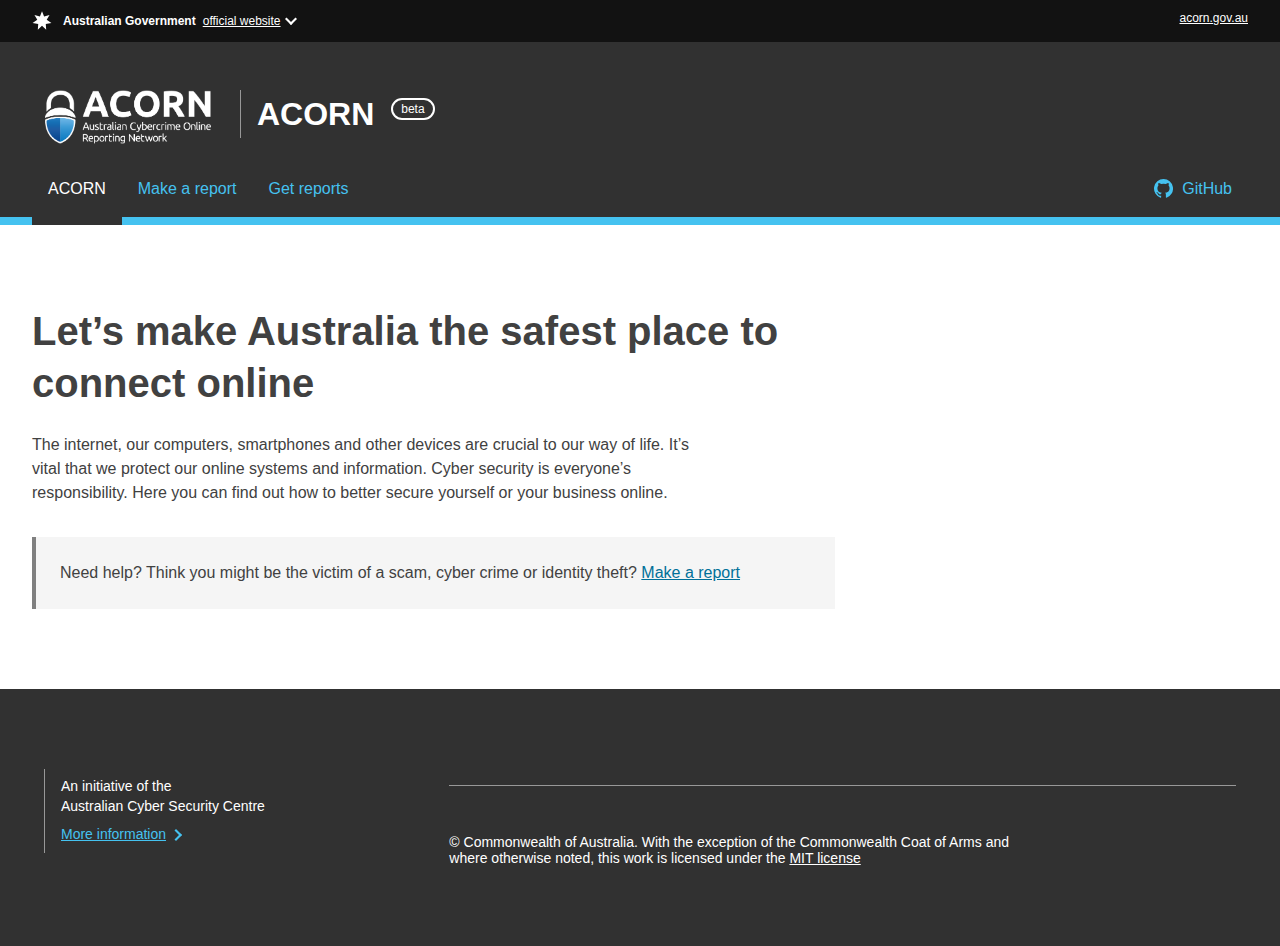
<file: frontend/index.html>
<!DOCTYPE html>
<!--[if lt IE 8]><html class="no-js lt-ie8 lt-ie9" lang="en"><![endif]-->
<!--[if IE 8]><html class="no-js lt-ie9 ie8" lang="en"><![endif]-->
<!--[if IE 9 ]><html class="no-js ie9" lang="en"><![endif]-->
<!--[if !(IE)]><!-->
<html class="no-js" lang="en">
<!--<![endif]-->
<html>

<head>
    <meta charset="utf-8">
    <meta name="viewport" content="width=device-width">
    <meta http-equiv="x-ua-compatible" content="ie=edge">

    <link rel="apple-touch-icon" sizes="180x180" href="/assets/favicons/apple-touch-icon.png">
    <link rel="icon" type="image/png" sizes="32x32" href="/assets/favicons/favicon-32x32.png">
    <link rel="icon" type="image/png" sizes="16x16" href="/assets/favicons/favicon-16x16.png">
    <link rel="manifest" href="/assets/favicons/site.webmanifest">
    <link rel="mask-icon" href="/assets/favicons/safari-pinned-tab.svg" color="#06262d">
    <link rel="shortcut icon" href="/assets/favicons/favicon.ico">

    <title>ACORN - the Australian Cybercrime Online Reporting Network</title>

    <link rel="stylesheet" href="css/style.css">

    <!--[if lte IE 9]>
            <script src="../../assets/js/html5shiv.js"></script>
            <script src="../../assets/js/respond.js"></script>
        <![endif]-->

    <script src=js/header.js></script>
</head>

<body class="au-grid basicpage"><noscript><iframe src="https://www.googletagmanager.com/ns.html?id=GTM-5Z7S8GB"
            height="0" width="0" style="display:none;visibility:hidden"></iframe></noscript>
    <div class="header-wrapper">
        <nav class="au-skip-link " aria-label="skip links navigation"><a class="au-skip-link__link "
                href="#mainmenu">Skip to navigation</a><a class="au-skip-link__link " href="#content">Skip to
                content</a></nav>
        <div class="headergovau">
            <div class="container-fluid">
                <div class="row headergovau__bar">
                    <div class="col-md-12"><button class="headergovau__button js-header-accordion au-accordion--closed"
                            aria-controls="headergovau-accordion" aria-expanded="false"><span
                                class="headergovau__text"><span class="headergovau__title">Australian Government 
                                </span><span class="headergovau__official">official website</span></span></button><a
                            href="https://acorn.gov.au" class="headergovau__publisher">acorn.gov.au</a></div>
                </div>
                <div id="headergovau-accordion" class="headergovau__content row au-accordion--closed au-accordion__body"
                    aria-hidden="false">
                    <div class="au-accordion__body-wrapper">
                        <div class="col-sm-6">
                            <div class="headergovau__icon-content icon--govau">
                                <p class="headergovau__content__title">The .gov.au means it’s official</p>
                                <p>Australian government websites always use a .gov.au domain. Before sharing sensitive
                                    information online, make sure you’re on a .gov.au site by inspecting your browser’s
                                    address (or &#x27;location&#x27;) bar.</p>
                            </div>
                        </div>
                        <div class="col-sm-6">
                            <div class="headergovau__icon-content icon--secure">
                                <p class="headergovau__content__title">This site is secure.</p>
                                <p>The https:// ensures that you are connecting to the official website and that any
                                    information you provide is encrypted and transmitted securely.</p>
                            </div>
                        </div>
                    </div>
                </div>
            </div>
        </div>
        <div class="header">
            <div class="au-header  au-header--dark" role="banner">
                <div class="container-fluid">
                    <div class="row">
                        <div class="col-md-12"><a class="au-header__brand " href="/">
                             <img class="au-header__brand-image" alt="Acorn Icon" src="img/acorn.png" /> 
                                <div class="au-header__text">
                                    <h1 class="au-header__heading">ACORN <span class="header__badge">
                                            beta</span></h1>
                                    <div class="au-header__subline"></div>
                                </div>
                            </a></div>
                    </div>
                </div>
            </div>
            <nav class="au-main-nav  au-main-nav--dark" aria-label="main" id="mainmenu">
                <div class="container-fluid">
                    <div class="row">
                        <div class="col-md-12">
                            <div id="au-main-nav-152" class="au-main-nav__content"><button
                                    aria-controls="au-main-nav-152"
                                    class="au-main-nav__toggle au-main-nav__toggle--open">Menu</button>
                                <div class="au-main-nav__menu">
                                    <div class="au-main-nav__menu-inner">
                                        <div class="au-main-nav__focus-trap-top"></div><button
                                            aria-controls="au-main-nav-152"
                                            class="au-main-nav__toggle au-main-nav__toggle--close">Close</button>
                                        <ul class="au-link-list ">
                                            <li class="active"><a aria-current="page" href="..">ACORN</a></li>
                                            <li><a href="report.html">Make a report</a></li>
                                            <li><a href="get.html">Get reports</a></li>
                                        </ul>
                                        <ul class="au-link-list au-main-nav--submenu">
                                            <li class=""><a class="icon icon--dark icon--github icon--action"
                                                    href="index.html">GitHub</a>
                                            </li>
                                        </ul>
                                        <div class="au-main-nav__focus-trap-bottom"></div>
                                    </div>
                                </div>
                                <div aria-controls="au-main-nav-152" class="au-main-nav__overlay"></div>
                            </div>
                        </div>
                    </div>
                </div>
            </nav>
        </div>
    </div>
    <div class="page-wrapper">
        <div class="content-wrapper">
            <div class="tier">
                <main tabindex="-1" id="content" class="main au-body container-fluid">
                    <div class="row">
                        <div class="col-sm-4 col-sm-push-8">
                        </div>
                        <div class="col-sm-8 col-sm-pull-4">
                            <h1 class="">Let’s make Australia the safest place to connect online</h1>
                            <p>The internet, our computers, smartphones and other devices are crucial to our way of life. It’s vital that we protect our online systems and information. Cyber security is everyone’s responsibility. Here you can find out how to better secure yourself or your business online.</p>
                            <blockquote class="au-callout">
                                Need help? Think you might be the victim of a scam, cyber crime or identity theft? <a href="report.html">Make a report</a>
                            </blockquote>
                        </div>
                    </div>
                </main>
            </div>
        </div>
        <footer class="au-footer footer au-body au-body--dark au-footer--dark " role="contentinfo">
            <div class="container-fluid">
                <nav class="au-footer__navigation " aria-label="footer">
                    <div class="col-md-offset-1 col-md-8 col-md-push-3">
                        
                        <div class="au-footer__end">
                            <div class="footer__content footer__legal">
                                <p>© Commonwealth of Australia. With the exception of the Commonwealth Coat of Arms and
                                    where otherwise noted, this work is licensed under the <a
                                        href="https://github.com/govau/design-system-components/blob/master/LICENSE"
                                        rel="external">MIT license</a></p>
                            </div>
                        </div>
                    </div>
                    <div class="col-md-3 col-md-pull-9 footer__logo">
                        <p class="footer__affiliate"><span>An initiative of the </span><span>Australian Cyber Security Centre</span><span class="footer__affiliate-link"><a
                                    class="au-cta-link  au-cta-link--dark"
                                    href="https://cyber.gov.au/">More information</a></span></p>
                    </div>
                </nav>
            </div>
        </footer>
    </div>
    <script src="js/footer.js"></script>
    <script src="js/prism.js"></script>
</body>

</html>
</file>
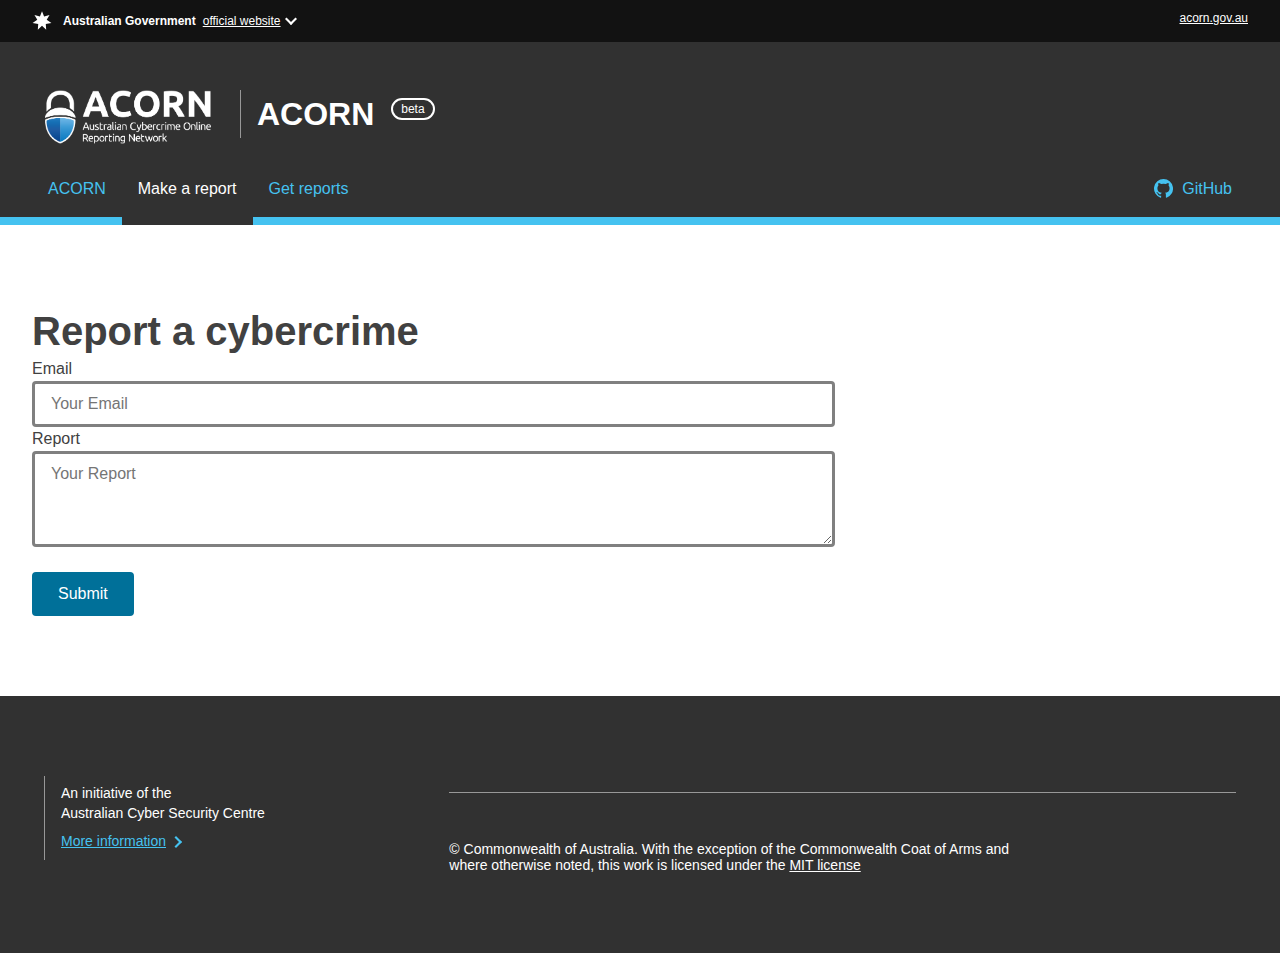
<file: frontend/report.html>
<!DOCTYPE html>
<!--[if lt IE 8]><html class="no-js lt-ie8 lt-ie9" lang="en"><![endif]-->
<!--[if IE 8]><html class="no-js lt-ie9 ie8" lang="en"><![endif]-->
<!--[if IE 9 ]><html class="no-js ie9" lang="en"><![endif]-->
<!--[if !(IE)]><!-->
<html class="no-js" lang="en">
<!--<![endif]-->
<html>

<head>
    <meta charset="utf-8">
    <meta name="viewport" content="width=device-width">
    <meta http-equiv="x-ua-compatible" content="ie=edge">

    <link rel="apple-touch-icon" sizes="180x180" href="/assets/favicons/apple-touch-icon.png">
    <link rel="icon" type="image/png" sizes="32x32" href="/assets/favicons/favicon-32x32.png">
    <link rel="icon" type="image/png" sizes="16x16" href="/assets/favicons/favicon-16x16.png">
    <link rel="manifest" href="/assets/favicons/site.webmanifest">
    <link rel="mask-icon" href="/assets/favicons/safari-pinned-tab.svg" color="#06262d">
    <link rel="shortcut icon" href="/assets/favicons/favicon.ico">

    <title>ACORN - the Australian Cybercrime Online Reporting Network</title>

    <link rel="stylesheet" href="css/style.css">
    <link rel="stylesheet" href="css/loader.css">

    <!--[if lte IE 9]>
            <script src="../../assets/js/html5shiv.js"></script>
            <script src="../../assets/js/respond.js"></script>
        <![endif]-->

    <script src=js/header.js></script>
</head>

<body class="au-grid basicpage"><noscript><iframe src="https://www.googletagmanager.com/ns.html?id=GTM-5Z7S8GB"
            height="0" width="0" style="display:none;visibility:hidden"></iframe></noscript>
    <div class="header-wrapper">
        <nav class="au-skip-link " aria-label="skip links navigation"><a class="au-skip-link__link "
                href="#mainmenu">Skip to navigation</a><a class="au-skip-link__link " href="#content">Skip to
                content</a></nav>
        <div class="headergovau">
            <div class="container-fluid">
                <div class="row headergovau__bar">
                    <div class="col-md-12"><button class="headergovau__button js-header-accordion au-accordion--closed"
                            aria-controls="headergovau-accordion" aria-expanded="false"><span
                                class="headergovau__text"><span class="headergovau__title">Australian Government 
                                </span><span class="headergovau__official">official website</span></span></button><a
                            href="https://acorn.gov.au" class="headergovau__publisher">acorn.gov.au</a></div>
                </div>
                <div id="headergovau-accordion" class="headergovau__content row au-accordion--closed au-accordion__body"
                    aria-hidden="false">
                    <div class="au-accordion__body-wrapper">
                        <div class="col-sm-6">
                            <div class="headergovau__icon-content icon--govau">
                                <p class="headergovau__content__title">The .gov.au means it’s official</p>
                                <p>Australian government websites always use a .gov.au domain. Before sharing sensitive
                                    information online, make sure you’re on a .gov.au site by inspecting your browser’s
                                    address (or &#x27;location&#x27;) bar.</p>
                            </div>
                        </div>
                        <div class="col-sm-6">
                            <div class="headergovau__icon-content icon--secure">
                                <p class="headergovau__content__title">This site is secure.</p>
                                <p>The https:// ensures that you are connecting to the official website and that any
                                    information you provide is encrypted and transmitted securely.</p>
                            </div>
                        </div>
                    </div>
                </div>
            </div>
        </div>
        <div class="header">
            <div class="au-header  au-header--dark" role="banner">
                <div class="container-fluid">
                    <div class="row">
                        <div class="col-md-12"><a class="au-header__brand " href="/"><img class="au-header__brand-image"
                                    alt="The Australian Government coat of Arms" src="img/acorn.png" />
                                <div class="au-header__text">
                                    <h1 class="au-header__heading">ACORN <span class="header__badge">
                                            beta</span></h1>
                                    <div class="au-header__subline"></div>
                                </div>
                            </a></div>
                    </div>
                </div>
            </div>
            <nav class="au-main-nav  au-main-nav--dark" aria-label="main" id="mainmenu">
                <div class="container-fluid">
                    <div class="row">
                        <div class="col-md-12">
                            <div id="au-main-nav-152" class="au-main-nav__content"><button
                                    aria-controls="au-main-nav-152"
                                    class="au-main-nav__toggle au-main-nav__toggle--open">Menu</button>
                                <div class="au-main-nav__menu">
                                    <div class="au-main-nav__menu-inner">
                                        <div class="au-main-nav__focus-trap-top"></div><button
                                            aria-controls="au-main-nav-152"
                                            class="au-main-nav__toggle au-main-nav__toggle--close">Close</button>
                                        <ul class="au-link-list ">
                                            <li><a href="index.html">ACORN</a></li>
                                            <li class="active"><a aria-current="page" href="..">Make a report</a></li>
                                            <li><a href="get.html">Get reports</a></li>
                                        </ul>
                                        <ul class="au-link-list au-main-nav--submenu">
                                            <li class=""><a class="icon icon--dark icon--github icon--action"
                                                    href="index.html">GitHub</a>
                                            </li>
                                        </ul>
                                        <div class="au-main-nav__focus-trap-bottom"></div>
                                    </div>
                                </div>
                                <div aria-controls="au-main-nav-152" class="au-main-nav__overlay"></div>
                            </div>
                        </div>
                    </div>
                </div>
            </nav>
        </div>
    </div>
    <div class="page-wrapper">
        <div class="content-wrapper">
            <div class="tier">
                <main tabindex="-1" id="content" class="main au-body container-fluid">
                    <div class="row">
                        <div class="col-sm-4 col-sm-push-8">
                        </div>
                        <div class="col-sm-8 col-sm-pull-4">
                            <h1 class="">Report a cybercrime</h1>
                            <form class="au-form-group">
                                <label>
                                    Email
                                    <input type="email" class="form-control au-text-input au-text-input--block" id="EmailAddress" placeholder="Your Email"> 
                                </label> 
                                <label>
                                    Report
                                    <textarea class="form-control au-text-input au-text-input--block" id="Report" rows="3" placeholder="Your Report"></textarea>
                                </label>
                            </form>
                            <div>
                                <button type="button" style="margin-top:25px" class="btn au-btn" id="ReportSubmit">Submit</button> 
                            </div>
                            <div id="response"></div>
                        </div>
                    </div>
                </main>
            </div>
        </div>
        <footer class="au-footer footer au-body au-body--dark au-footer--dark " role="contentinfo">
            <div class="container-fluid">
                <nav class="au-footer__navigation " aria-label="footer">
                    <div class="col-md-offset-1 col-md-8 col-md-push-3">
                        
                        <div class="au-footer__end">
                            <div class="footer__content footer__legal">
                                <p>© Commonwealth of Australia. With the exception of the Commonwealth Coat of Arms and
                                    where otherwise noted, this work is licensed under the <a
                                        href="https://github.com/govau/design-system-components/blob/master/LICENSE"
                                        rel="external">MIT license</a></p>
                            </div>
                        </div>
                    </div>
                    <div class="col-md-3 col-md-pull-9 footer__logo">
                        <p class="footer__affiliate"><span>An initiative of the </span><span>Australian Cyber Security Centre</span><span class="footer__affiliate-link"><a
                                    class="au-cta-link  au-cta-link--dark"
                                    href="https://cyber.gov.au/">More information</a></span></p>
                    </div>
                </nav>
            </div>
        </footer>
    </div>
    <script src="js/footer.js"></script>
    <script src="js/prism.js"></script>
    <script src="https://code.jquery.com/jquery-3.2.1.slim.min.js" integrity="sha384-KJ3o2DKtIkvYIK3UENzmM7KCkRr/rE9/Qpg6aAZGJwFDMVNA/GpGFF93hXpG5KkN" crossorigin="anonymous"></script>
    <script src="js/app.js"></script>
</body>

</html>
</file>
<file: frontend/css/loader.css>
/* Center the loader */
            #loader {
              position: fixed;
              left: 50%;
              top: 65%;
              z-index: 1;
              width: 20px;
              height: 20px;
              margin: -75px 0 0 -75px;
              border: 16px solid #f3f3f3;
              border-radius: 50%;
              border-top: 16px solid #3498db;
              width: 50px;
              height: 50px;
              -webkit-animation: spin 2s linear infinite;
              animation: spin 2s linear infinite;
            }
            
            @-webkit-keyframes spin {
              0% { -webkit-transform: rotate(0deg); }
              100% { -webkit-transform: rotate(360deg); }
            }
            
            @keyframes spin {
              0% { transform: rotate(0deg); }
              100% { transform: rotate(360deg); }
            }
</file>
